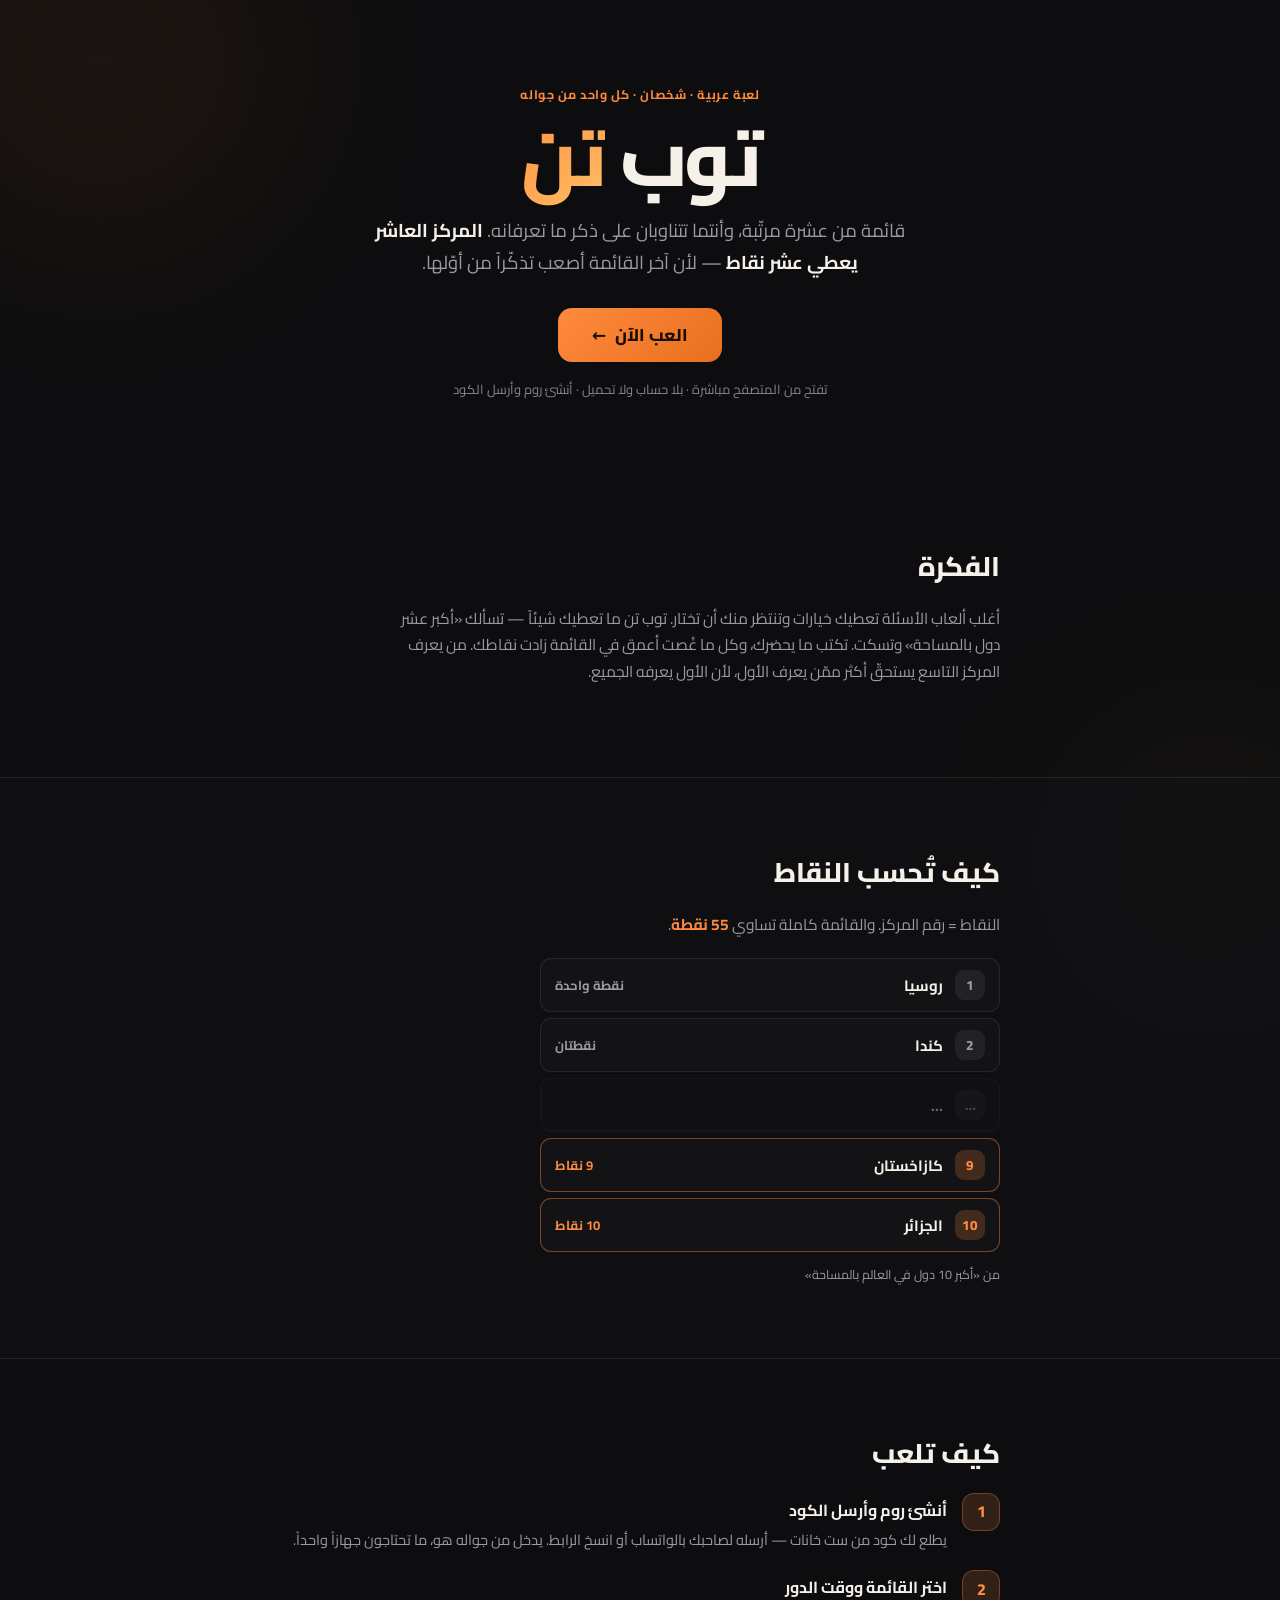
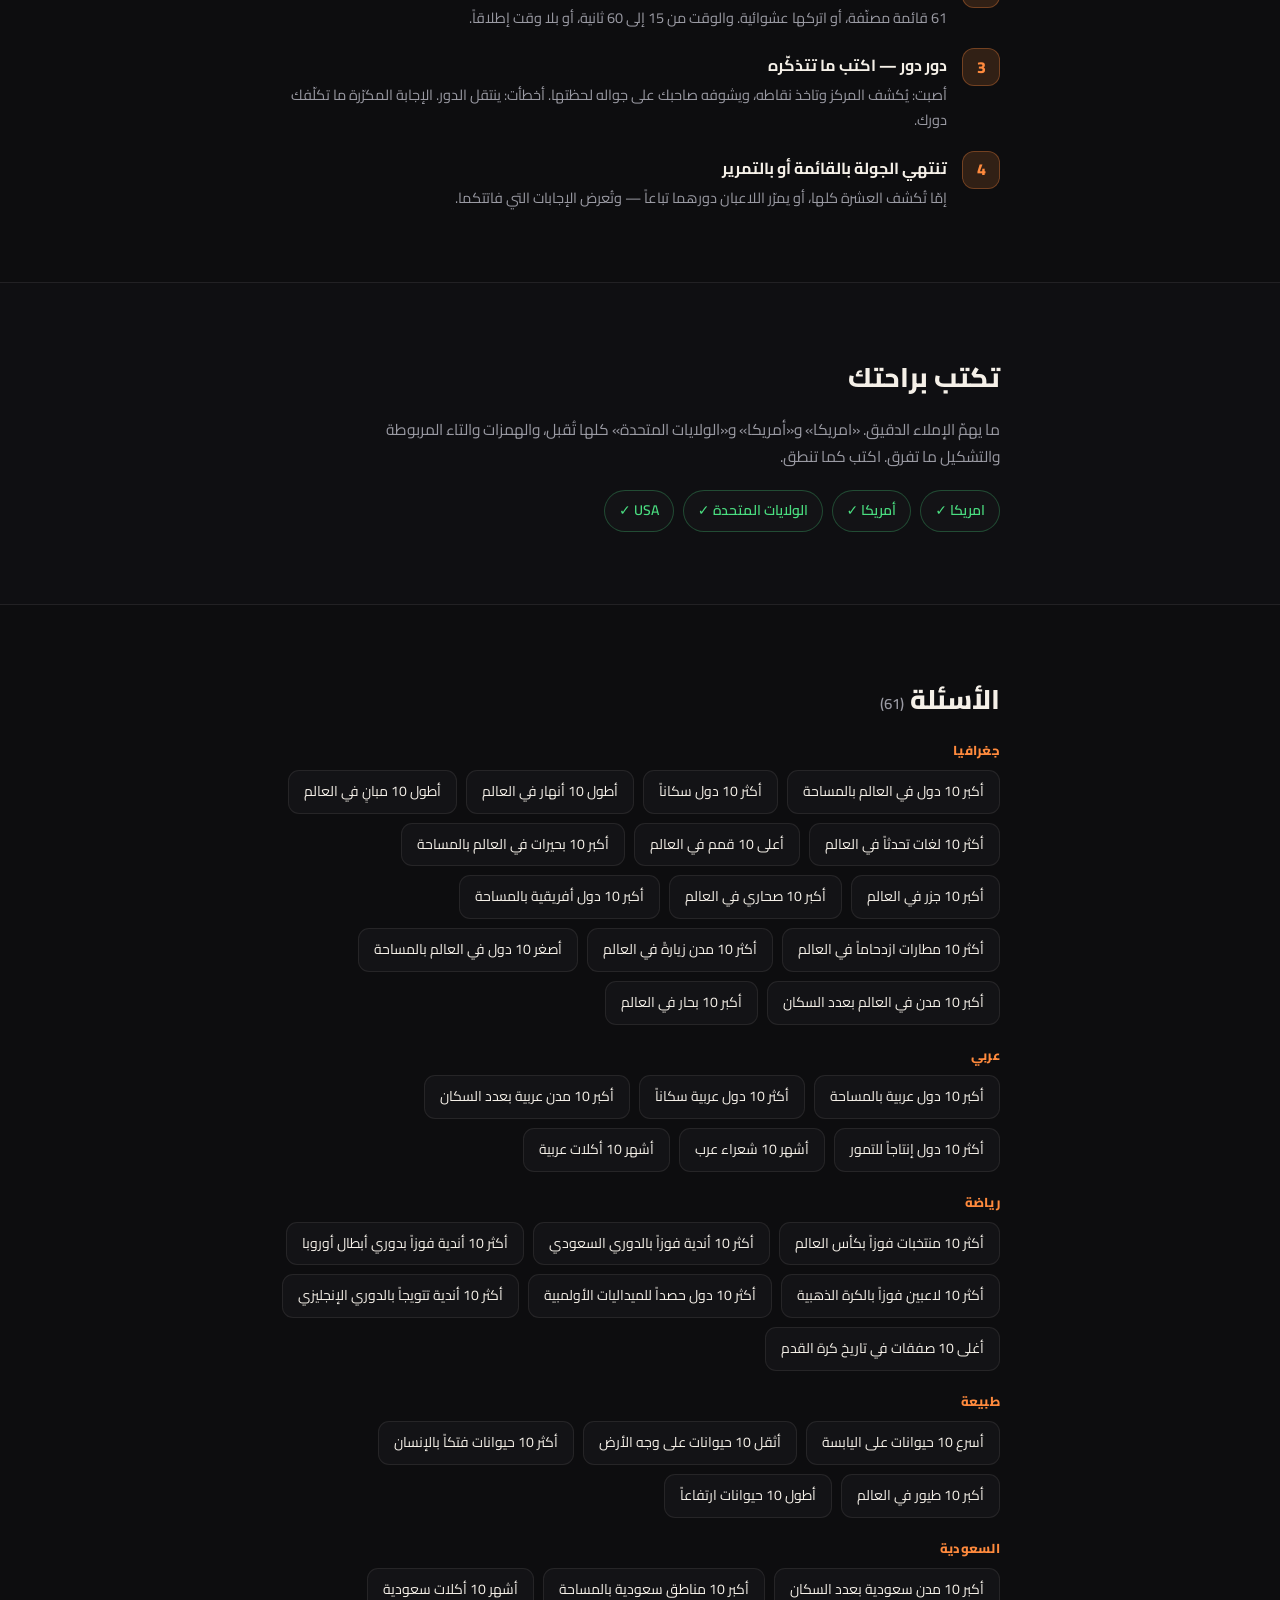
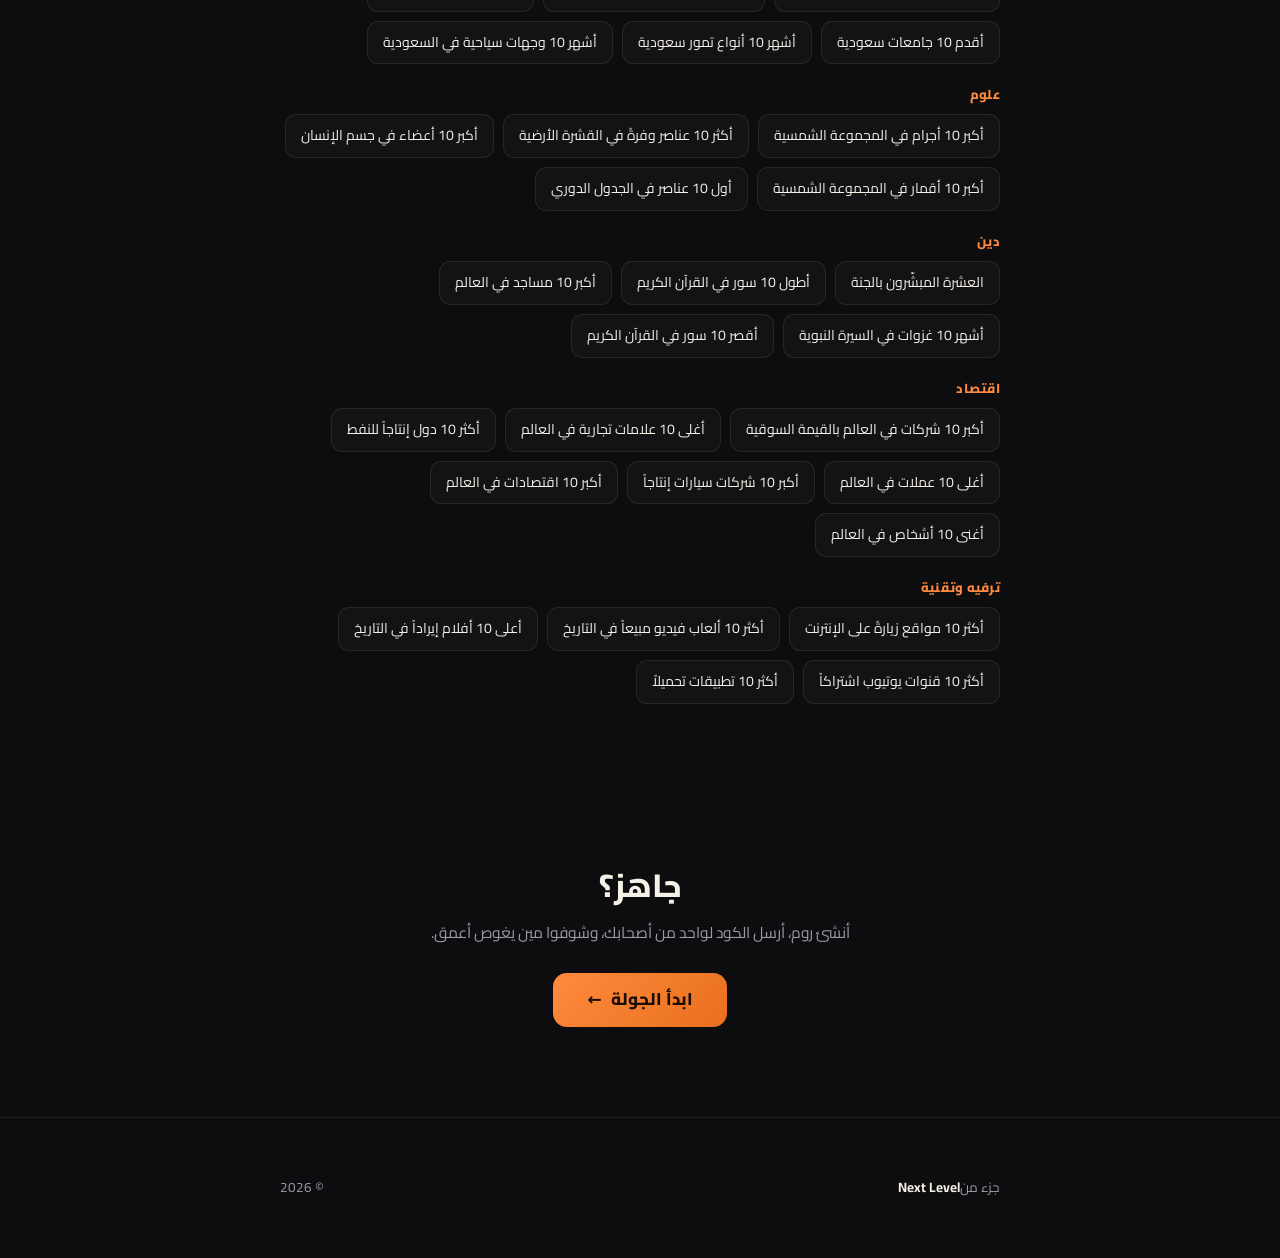
<file: index.html>
<!DOCTYPE html>
<html lang="ar" dir="rtl">
<head>
<meta charset="UTF-8">
<meta name="viewport" content="width=device-width, initial-scale=1, viewport-fit=cover">
<title>توب تن — لعبة قوائم العشرة</title>

<meta name="description" content="توب تن: لعبة عربية بين شخصين، كل واحد من جواله. اذكر ما تقدر من قائمة العشرة — والمركز العاشر يعطي عشر نقاط لأنه أصعب تذكّراً. بلا تحميل ولا حساب.">
<meta name="theme-color" content="#0D0D0F">

<meta property="og:type" content="website">
<meta property="og:title" content="توب تن — لعبة قوائم العشرة">
<meta property="og:description" content="أنشئ روم، أرسل الكود لصاحبك، والعبوا كل واحد من جواله. المركز 10 يعطي 10 نقاط.">
<meta property="og:url" content="https://rajaxdx.github.io/top-ten/">

<link rel="manifest" href="manifest.json">
<link rel="icon" href="assets/icon.svg" type="image/svg+xml">
<link rel="apple-touch-icon" href="assets/icon-180.png">
<meta name="apple-mobile-web-app-title" content="توب تن">

<link rel="preconnect" href="https://fonts.googleapis.com">
<link rel="preconnect" href="https://fonts.gstatic.com" crossorigin>
<link href="https://fonts.googleapis.com/css2?family=Cairo:wght@400;600;800&display=swap" rel="stylesheet">

<link rel="stylesheet" href="css/style.css?v=7">
<link rel="stylesheet" href="css/landing.css?v=7">
</head>
<body class="landing">

<div class="glow glow-a" aria-hidden="true"></div>
<div class="glow glow-b" aria-hidden="true"></div>

<!-- ============================ الواجهة ============================ -->
<header class="lhero">
  <div class="wrap">
    <p class="kicker">لعبة عربية · شخصان · كل واحد من جواله</p>
    <h1 class="llogo">توب <span>تن</span></h1>
    <p class="llede">
      قائمة من عشرة مرتّبة، وأنتما تتناوبان على ذكر ما تعرفانه.
      <strong>المركز العاشر يعطي عشر نقاط</strong> — لأن آخر القائمة أصعب
      تذكّراً من أوّلها.
    </p>
    <a class="cta" href="play.html">العب الآن <span aria-hidden="true">←</span></a>
    <p class="lnote">تفتح من المتصفح مباشرة · بلا حساب ولا تحميل · أنشئ روم وأرسل الكود</p>
  </div>
</header>

<main>

  <!-- ============================ الفكرة ============================ -->
  <section class="lsec">
    <div class="wrap">
      <h2>الفكرة</h2>
      <p class="lbody">
        أغلب ألعاب الأسئلة تعطيك خيارات وتنتظر منك أن تختار. توب تن ما تعطيك
        شيئاً — تسألك «أكبر عشر دول بالمساحة» وتسكت. تكتب ما يحضرك، وكل ما
        غُصت أعمق في القائمة زادت نقاطك. من يعرف المركز التاسع يستحقّ أكثر
        ممّن يعرف الأول، لأن الأول يعرفه الجميع.
      </p>
    </div>
  </section>

  <!-- ============================ النقاط ============================ -->
  <section class="lsec lsec-alt">
    <div class="wrap">
      <h2>كيف تُحسب النقاط</h2>
      <p class="lbody">النقاط = رقم المركز. والقائمة كاملة تساوي <strong>55 نقطة</strong>.</p>

      <div class="scoredemo">
        <ol class="demo-list">
          <li><span class="d-rank">1</span><span class="d-name">روسيا</span><span class="d-pts">نقطة واحدة</span></li>
          <li><span class="d-rank">2</span><span class="d-name">كندا</span><span class="d-pts">نقطتان</span></li>
          <li class="d-fade"><span class="d-rank">…</span><span class="d-name">…</span><span class="d-pts"></span></li>
          <li class="d-hi"><span class="d-rank">9</span><span class="d-name">كازاخستان</span><span class="d-pts">9 نقاط</span></li>
          <li class="d-hi"><span class="d-rank">10</span><span class="d-name">الجزائر</span><span class="d-pts">10 نقاط</span></li>
        </ol>
        <p class="demo-cap">من «أكبر 10 دول في العالم بالمساحة»</p>
      </div>
    </div>
  </section>

  <!-- ============================ كيف تلعب ============================ -->
  <section class="lsec">
    <div class="wrap">
      <h2>كيف تلعب</h2>
      <ol class="steps">
        <li>
          <span class="snum">1</span>
          <div>
            <h3>أنشئ روم وأرسل الكود</h3>
            <p>يطلع لك كود من ست خانات — أرسله لصاحبك بالواتساب أو انسخ الرابط.
               يدخل من جواله هو، ما تحتاجون جهازاً واحداً.</p>
          </div>
        </li>
        <li>
          <span class="snum">2</span>
          <div>
            <h3>اختر القائمة ووقت الدور</h3>
            <p>61 قائمة مصنّفة، أو اتركها عشوائية. والوقت من 15 إلى 60 ثانية،
               أو بلا وقت إطلاقاً.</p>
          </div>
        </li>
        <li>
          <span class="snum">3</span>
          <div>
            <h3>دور دور — اكتب ما تتذكّره</h3>
            <p>أصبت: يُكشف المركز وتاخذ نقاطه، ويشوفه صاحبك على جواله لحظتها.
               أخطأت: ينتقل الدور. الإجابة المكرّرة ما تكلّفك دورك.</p>
          </div>
        </li>
        <li>
          <span class="snum">4</span>
          <div>
            <h3>تنتهي الجولة بالقائمة أو بالتمرير</h3>
            <p>إمّا تُكشف العشرة كلها، أو يمرّر اللاعبان دورهما تباعاً — وتُعرض
               الإجابات التي فاتتكما.</p>
          </div>
        </li>
      </ol>
    </div>
  </section>

  <!-- ============================ الكتابة ============================ -->
  <section class="lsec lsec-alt">
    <div class="wrap">
      <h2>تكتب براحتك</h2>
      <p class="lbody">
        ما يهمّ الإملاء الدقيق. «امريكا» و«أمريكا» و«الولايات المتحدة» كلها
        تُقبل، والهمزات والتاء المربوطة والتشكيل ما تفرق. اكتب كما تنطق.
      </p>
      <div class="chips">
        <span class="chip ok">امريكا ✓</span>
        <span class="chip ok">أمريكا ✓</span>
        <span class="chip ok">الولايات المتحدة ✓</span>
        <span class="chip ok">USA ✓</span>
      </div>
    </div>
  </section>

  <!-- ============================ الأسئلة ============================ -->
  <section class="lsec">
    <div class="wrap">
      <h2>الأسئلة <span id="qTotal" class="count"></span></h2>
      <ul id="qList" class="qchips"></ul>
    </div>
  </section>

  <!-- ============================ الختام ============================ -->
  <section class="lend">
    <div class="wrap">
      <h2>جاهز؟</h2>
      <p>أنشئ روم، أرسل الكود لواحد من أصحابك، وشوفوا مين يغوص أعمق.</p>
      <a class="cta" href="play.html">ابدأ الجولة <span aria-hidden="true">←</span></a>
    </div>
  </section>

</main>

<footer class="lfoot">
  <div class="wrap">
    <a href="https://rajaxdx.github.io/next-level/">جزء من <strong>Next Level</strong></a>
    <span>© <span id="year">2026</span></span>
  </div>
</footer>

<script>
// قائمة الأسئلة تُقرأ من بنك اللعبة نفسه — فلا تفترق الصفحة عن اللعبة
fetch('data/questions.json?v=7')
  .then(r => r.json())
  .then(d => {
    const qs = d.questions || [];
    const clean = s => String(s).replace(/[<>&]/g, '');
    document.getElementById('qTotal').textContent = `(${qs.length})`;

    // مجموعة بالموضوع: 42 عنواناً في كتلة واحدة تُقرأ ككتلة نصّ لا كقائمة
    const topics = [...new Set(qs.map(q => q.topic || 'أخرى'))];
    document.getElementById('qList').innerHTML = topics.map(t =>
      `<li class="qtopic">${clean(t)}</li>` +
      qs.filter(q => (q.topic || 'أخرى') === t)
        .map(q => `<li>${clean(q.title)}</li>`).join('')
    ).join('');
  })
  .catch(() => {
    // تعذّر التحميل: نخفي القسم بدل عرض قائمة فارغة بلا تفسير
    document.getElementById('qList').closest('.lsec').hidden = true;
  });

document.getElementById('year').textContent = new Date().getFullYear();
</script>
</body>
</html>
</file>
<file: css/style.css>
/* ============================= توب تن ============================= */
/* نفس هوية Next Level: فحمي + كهرماني، RTL */

:root {
  --bg: #0D0D0F;
  --bg-2: #131316;
  --surface: #1C1C21;
  --brand: #FF8A3D;
  --brand-2: #E86F1F;
  --text: #F5F0E8;
  --muted: #9A9AA3;
  --on-brand: #1A0D03;
  --p1: #38BDF8;
  --p2: #C084FC;
  --line: rgba(255, 138, 61, .18);
  --line-soft: rgba(245, 240, 232, .08);
  --success: #4ADE80;
  --error: #F87171;
  --warn: #FBBF24;
  --radius: 16px;
}

* { box-sizing: border-box; }
html { scroll-behavior: smooth; }

/*
  ⚠️ ضرورية لا احتياطية: قاعدة المتصفح `[hidden] { display: none }` تأتي من
  ورقة الوكيل، فأي قاعدة لنا تضبط `display` تتغلّب عليها — و`.resume`
  و`.link-btn` تفعلان. النتيجة: عنصر مكتوب عليه `hidden` يظهر للاعب.
*/
[hidden] { display: none !important; }
@media (prefers-reduced-motion: reduce) {
  *, *::before, *::after { animation-duration: .001ms !important; transition-duration: .001ms !important; }
}

body {
  margin: 0; min-height: 100vh;
  font-family: 'Cairo', system-ui, -apple-system, 'Segoe UI', sans-serif;
  background: var(--bg); color: var(--text);
  line-height: 1.7; overflow-x: hidden;
  -webkit-font-smoothing: antialiased;
}

.wrap { width: min(720px, 100% - 32px); margin-inline: auto; padding-block: 26px; }
.wrap.narrow { width: min(480px, 100% - 32px); }

.glow { position: fixed; border-radius: 50%; filter: blur(90px); opacity: .5; pointer-events: none; z-index: 0; }
.glow-a { width: 420px; height: 420px; background: rgba(255,138,61,.13); top: -150px; inset-inline-end: -110px; }
.glow-b { width: 340px; height: 340px; background: rgba(255,205,100,.08); bottom: -130px; inset-inline-start: -100px; }

.screen { display: none; position: relative; z-index: 1; }
.screen.active { display: block; }

/* ------------------------------ الإعداد ------------------------------ */

/*
  ⚠️ **هنا لا في landing.css**: `play.html` لا تحمّل ملف الصفحة التعريفية،
  فقاعدة موضوعة هناك لا تصل — وقد وُضعت هناك أولاً فظهر الرابط بارتفاع
  30px بلا تنسيق. ما تشترك فيه الصفحتان مكانه الملف المشترك.
  والارتفاع ≥ 44px لأن رابطاً نصّياً صغيراً يُخطئه الإبهام.
*/
.back-home {
  display: inline-flex; align-items: center; min-height: 44px;
  margin-top: 8px; color: var(--muted); font-size: 13.5px; text-decoration: none;
}
.back-home:hover { color: var(--brand); }

.logo {
  margin: 22px 0 6px; text-align: center;
  font-size: clamp(38px, 11vw, 60px); font-weight: 800; letter-spacing: -.02em;
}
.logo span {
  background: linear-gradient(135deg, var(--brand), #FFC46B);
  -webkit-background-clip: text; background-clip: text; color: transparent;
}
.tag { margin: 0 0 24px; text-align: center; color: var(--muted); font-size: 15px; }

.rules {
  padding: 16px 18px; margin-bottom: 24px;
  background: var(--bg-2); border: 1px solid var(--line-soft); border-radius: var(--radius);
}
.rule { display: flex; align-items: center; gap: 12px; font-size: 14.5px; margin-bottom: 8px; }
.rule strong {
  display: grid; place-items: center; flex: none;
  width: 34px; height: 34px; border-radius: 10px;
  background: color-mix(in srgb, var(--brand) 16%, transparent);
  color: var(--brand); font-size: 15px;
}
.rule b { color: var(--brand); }
.rules-why { margin: 12px 0 0; font-size: 13px; color: var(--muted); }

.setup { display: grid; gap: 15px; }
.setup label, .row2 label { display: grid; gap: 6px; font-size: 13.5px; font-weight: 600; color: var(--muted); }
.setup label small { font-weight: 400; }
.row2 { display: grid; grid-template-columns: 1fr 1fr; gap: 12px; }

input, select {
  width: 100%; padding: 12px 14px;
  background: rgba(13,13,15,.75); color: var(--text);
  border: 1px solid var(--line-soft); border-radius: 11px;
  font-family: inherit; font-size: 15px;
}
input:focus, select:focus {
  outline: 2px solid color-mix(in srgb, var(--brand) 45%, transparent);
  outline-offset: 1px; border-color: transparent;
}

.primary {
  min-height: 48px; padding: 0 22px;
  background: linear-gradient(135deg, var(--brand), var(--brand-2));
  color: var(--on-brand); border: 0; border-radius: 12px;
  font-family: inherit; font-size: 15px; font-weight: 800; cursor: pointer;
}
.primary:hover { filter: brightness(1.07); }
.primary.big { min-height: 54px; font-size: 17px; margin-top: 6px; }

.ghost {
  min-height: 48px; padding: 0 18px;
  background: transparent; color: var(--text);
  border: 1px solid var(--line); border-radius: 12px;
  font-family: inherit; font-size: 15px; font-weight: 600; cursor: pointer;
}
.ghost:hover { background: color-mix(in srgb, var(--brand) 10%, transparent); }

/* ⚠️ رابط شكلاً، لكن ارتفاعه ≥ 44px: هدف اللمس يُقاس بالمساحة القابلة
   للضغط لا بحجم النصّ — 28px يُخطئه الإبهام على الجوال. */
.link-btn {
  display: block; margin: 14px auto 0; padding: 12px 16px; min-height: 44px;
  background: none; border: 0; color: var(--muted);
  font-family: inherit; font-size: 13.5px; cursor: pointer;
  text-decoration: underline; text-underline-offset: 4px;
}
.link-btn:hover { color: var(--text); }

/* ------------------------------ اللعب ------------------------------ */

.ghead { display: flex; align-items: flex-start; justify-content: space-between; gap: 14px; margin-bottom: 18px; }
.ghead h2 { margin: 0; font-size: clamp(19px, 4.4vw, 25px); font-weight: 800; line-height: 1.35; }
.qnote { margin: 4px 0 0; font-size: 13px; color: var(--muted); }
.ghead-side { display: flex; align-items: center; gap: 10px; flex: none; }

.progress {
  padding: 5px 11px; border-radius: 999px; font-size: 13px; font-weight: 700;
  background: color-mix(in srgb, var(--text) 8%, transparent); color: var(--muted);
}
.timer {
  display: grid; place-items: center;
  width: 44px; height: 44px; border-radius: 12px;
  background: color-mix(in srgb, var(--brand) 14%, transparent);
  border: 1px solid var(--line);
  font-size: 17px; font-weight: 800; color: var(--brand);
}
.timer.urgent { background: color-mix(in srgb, var(--error) 18%, transparent); border-color: var(--error); color: var(--error); animation: pulse .9s infinite; }
@keyframes pulse { 50% { opacity: .55; } }

.scoreboard { display: grid; grid-template-columns: 1fr 1fr; gap: 12px; margin-bottom: 20px; }
.pscore {
  position: relative; padding: 13px 15px;
  background: var(--bg-2); border: 1px solid var(--line-soft); border-radius: 13px;
  transition: border-color .2s, background .2s;
}
.pscore:nth-child(1) { border-inline-start: 3px solid var(--p1); }
.pscore:nth-child(2) { border-inline-start: 3px solid var(--p2); }
.pscore.is-turn { background: color-mix(in srgb, var(--brand) 9%, var(--bg-2)); border-color: var(--brand); }
.pname { display: block; font-size: 13.5px; color: var(--muted); }
.pval { display: block; font-size: 26px; font-weight: 800; line-height: 1.2; }
.turn-tag {
  position: absolute; inset-block-start: 11px; inset-inline-end: 13px;
  padding: 2px 9px; border-radius: 999px; font-size: 11px; font-weight: 700;
  background: var(--brand); color: var(--on-brand);
}

.slots { list-style: none; margin: 0 0 20px; padding: 0; display: grid; gap: 7px; }
.slot {
  display: flex; align-items: center; gap: 12px;
  padding: 11px 14px; min-height: 48px;
  background: var(--bg-2); border: 1px solid var(--line-soft); border-radius: 12px;
  transition: background .25s, border-color .25s, transform .25s;
}
.srank {
  display: grid; place-items: center; flex: none;
  width: 30px; height: 30px; border-radius: 9px;
  background: color-mix(in srgb, var(--text) 7%, transparent);
  color: var(--muted); font-size: 13.5px; font-weight: 800;
}
.sdots { flex: 1; color: var(--muted); letter-spacing: 3px; opacity: .45; font-size: 13px; }
.sname { flex: 1; font-weight: 700; font-size: 15.5px; }
.spts { flex: none; font-size: 13px; font-weight: 800; color: var(--muted); }

.slot.is-found { background: var(--surface); }
.slot.is-found .srank { background: color-mix(in srgb, var(--brand) 20%, transparent); color: var(--brand); }
.slot.is-found .spts { color: var(--success); }

/*
  ⚠️ اللون بـ«أنا / هو» لا برقم المقعد. المقعد 0 عند المضيف هو نفسه المقعد
  0 عند الضيف، فلو لوّنّا بالرقم لرأى كلٌّ منهما إجاباته بلون الآخر تماماً.
*/
.slot.by-me { border-inline-start: 3px solid var(--p1); }
.slot.by-them { border-inline-start: 3px solid var(--p2); }
.slot.flash { transform: scale(1.015); border-color: var(--success); }

.answer { display: grid; grid-template-columns: 1fr auto auto; gap: 9px; }
.answer input { font-size: 16px; }   /* ⚠️ 16px يمنع iOS من تكبير الصفحة عند التركيز */
.answer input:disabled, .primary:disabled, .ghost:disabled { opacity: .45; cursor: not-allowed; }
.primary:disabled:hover, .ghost:disabled:hover { filter: none; background: transparent; }

.turn-banner {
  margin: 0 0 16px; padding: 11px 15px; border-radius: 12px;
  background: var(--bg-2); border: 1px solid var(--line-soft);
  font-size: 14.5px; font-weight: 700; color: var(--muted); text-align: center;
}
.turn-banner.mine {
  background: color-mix(in srgb, var(--brand) 12%, var(--bg-2));
  border-color: var(--brand); color: var(--text);
}

/* ------------------------------ النهاية ------------------------------ */

.end-title { margin: 30px 0 4px; text-align: center; font-size: clamp(26px, 7vw, 36px); font-weight: 800; }
.end-reason { margin: 0 0 24px; text-align: center; color: var(--muted); font-size: 14px; }

.end-scores { display: grid; gap: 10px; margin-bottom: 24px; }
.escore {
  display: flex; align-items: center; justify-content: space-between;
  padding: 14px 17px; background: var(--bg-2);
  border: 1px solid var(--line-soft); border-radius: 13px; font-size: 16px;
}
.escore strong { font-size: 25px; color: var(--brand); }

.end-missed h3 { margin: 0 0 10px; font-size: 15px; color: var(--muted); font-weight: 600; }
.mrow {
  display: flex; align-items: center; gap: 11px;
  padding: 9px 13px; margin-bottom: 6px; font-size: 14.5px;
  background: rgba(19,19,22,.6); border-radius: 10px;
}
.mrank {
  display: grid; place-items: center; flex: none;
  width: 26px; height: 26px; border-radius: 8px;
  background: color-mix(in srgb, var(--text) 7%, transparent);
  color: var(--muted); font-size: 12.5px; font-weight: 800;
}
.all-found { text-align: center; color: var(--success); font-weight: 600; }

.end-actions { display: grid; grid-template-columns: 1fr auto; gap: 10px; margin-top: 26px; }

/* ------------------------------ عام ------------------------------ */

.foot { position: relative; z-index: 1; padding: 24px 0; text-align: center; font-size: 13px; color: var(--muted); }

.toasts { position: fixed; inset-block-end: 18px; inset-inline: 18px; z-index: 100; display: grid; gap: 8px; justify-items: center; }
.toast {
  padding: 11px 18px; max-width: 340px;
  background: var(--surface); color: var(--text);
  border: 1px solid var(--line); border-inline-start: 3px solid var(--brand);
  border-radius: 11px; font-size: 14.5px; font-weight: 600;
  animation: rise .25s ease;
}
.toast-success { border-inline-start-color: var(--success); }
.toast-error { border-inline-start-color: var(--error); }
.toast-warn { border-inline-start-color: var(--warn); }
.toast.out { opacity: 0; transition: opacity .3s; }
@keyframes rise { from { opacity: 0; transform: translateY(10px); } to { opacity: 1; transform: none; } }

/* ------------------------- الرئيسية والروم ------------------------- */

.field { display: grid; gap: 6px; margin-bottom: 15px; font-size: 13.5px; font-weight: 600; color: var(--muted); }
.field small { font-weight: 400; }

.home-actions { display: grid; gap: 10px; margin-bottom: 26px; }
.home-rules {
  padding: 15px 17px; margin-bottom: 4px;
  background: var(--bg-2); border: 1px solid var(--line-soft); border-radius: var(--radius);
}
.home-foot { display: flex; align-items: center; justify-content: center; gap: 6px; flex-wrap: wrap; }
.home-foot .link-btn { margin-inline: 0; }

.back-btn {
  min-height: 44px; padding: 10px 4px; margin-bottom: 4px;
  background: none; border: 0; color: var(--muted);
  font-family: inherit; font-size: 13.5px; cursor: pointer;
}
.back-btn:hover { color: var(--brand); }

.screen-title { margin: 6px 0 4px; font-size: clamp(22px, 6vw, 28px); font-weight: 800; }
.screen-sub { margin: 0 0 22px; color: var(--muted); font-size: 14px; }

.hint { margin: 10px 0 0; text-align: center; font-size: 13px; color: var(--muted); }

.link-btn.danger { color: color-mix(in srgb, var(--error) 80%, var(--muted)); }
.link-btn.danger:hover { color: var(--error); }
.primary.sm, .ghost.sm { min-height: 40px; padding: 0 14px; font-size: 13.5px; }

/* ⚠️ الكود يُنسخ بالعين ويُنطق بالصوت — تباعد الحروف يمنع قراءة B كـ8 */
.code-input {
  text-align: center; letter-spacing: .32em; text-transform: uppercase;
  font-size: 26px; font-weight: 800; padding-block: 16px;
}

.resume {
  display: flex; align-items: center; justify-content: space-between; gap: 12px; flex-wrap: wrap;
  padding: 13px 16px; margin-bottom: 20px;
  background: color-mix(in srgb, var(--brand) 9%, var(--bg-2));
  border: 1px solid var(--line); border-radius: 13px; font-size: 14px;
}
.resume-code { display: block; color: var(--brand); font-weight: 800; letter-spacing: .16em; }
.resume-actions { display: flex; gap: 8px; }

.code-box {
  padding: 18px; margin-bottom: 20px; text-align: center;
  background: var(--bg-2); border: 1px solid var(--line); border-radius: var(--radius);
}
.code-label { display: block; font-size: 12.5px; color: var(--muted); }
.code-value {
  display: block; margin: 4px 0 14px;
  font-size: clamp(30px, 9vw, 42px); font-weight: 800; letter-spacing: .18em;
  background: linear-gradient(135deg, var(--brand), #FFC46B);
  -webkit-background-clip: text; background-clip: text; color: transparent;
}
.code-actions { display: flex; gap: 9px; justify-content: center; flex-wrap: wrap; }

.lobby-players { display: grid; gap: 9px; margin-bottom: 22px; }
.lp {
  display: flex; align-items: center; gap: 12px; min-height: 56px; padding: 10px 14px;
  background: var(--bg-2); border: 1px solid var(--line-soft); border-radius: 13px;
}
.lp.is-you { border-color: var(--line); }
.lp-avatar {
  display: grid; place-items: center; flex: none; width: 34px; height: 34px;
  border-radius: 50%; background: color-mix(in srgb, var(--brand) 18%, transparent);
  color: var(--brand); font-weight: 800;
}
.lp-name { flex: 1; font-size: 15px; font-weight: 600; }
.lp-name b { color: var(--muted); font-weight: 600; }
.lp-tag {
  padding: 3px 10px; border-radius: 999px; font-size: 11px; font-weight: 700;
  background: color-mix(in srgb, var(--text) 8%, transparent); color: var(--muted);
}
.lp-empty { border-style: dashed; }
.lp-empty .lp-avatar { background: color-mix(in srgb, var(--text) 6%, transparent); color: var(--muted); }
.lp-empty .lp-name { color: var(--muted); font-weight: 400; }

.guest-wait { padding: 26px 0; text-align: center; color: var(--muted); }
.guest-wait p { margin: 12px 0 0; font-size: 14.5px; }
.dots { display: inline-flex; gap: 6px; }
.dots i { width: 8px; height: 8px; border-radius: 50%; background: var(--brand); animation: blink 1.2s infinite; }
.dots i:nth-child(2) { animation-delay: .2s; }
.dots i:nth-child(3) { animation-delay: .4s; }
@keyframes blink { 0%, 60%, 100% { opacity: .25; } 30% { opacity: 1; } }

/* ⚠️ ثابتة أعلى الشاشة لا داخل التدفّق: انقطاع الخصم يجب أن يُرى فوراً
   ولو كان اللاعب مُمرِّراً في أسفل القائمة. */
.net-badge {
  position: fixed; inset-block-start: 10px; inset-inline: 12px; z-index: 90;
  margin-inline: auto; width: fit-content; max-width: calc(100% - 24px);
  padding: 8px 15px; border-radius: 999px;
  background: color-mix(in srgb, var(--warn) 16%, var(--surface));
  border: 1px solid var(--warn); color: var(--warn);
  font-size: 13px; font-weight: 700;
}

/* ------------------------------ الجوال ------------------------------ */

@media (max-width: 560px) {
  .wrap { padding-block: 18px; }
  .row2 { grid-template-columns: 1fr; }
  .ghead { flex-direction: column; gap: 10px; }
  .ghead-side { align-self: flex-start; }
  .answer { grid-template-columns: 1fr; }
  .answer .primary, .answer .ghost { width: 100%; }
  .end-actions { grid-template-columns: 1fr; }
  .toasts { inset-inline: 12px; }
  .resume { flex-direction: column; align-items: stretch; }
  .resume-actions { display: grid; grid-template-columns: 1fr 1fr; }
}
</file>
<file: css/landing.css>
/* ===================== الصفحة التعريفية — توب تن ===================== */
/*
  تُحمّل **بعد** style.css وتشاركه المتغيّرات نفسها (`:root` فيه).
  ⚠️ لا تكرّر المتغيّرات هنا: نسختان تتفرّقان عند أول تعديل لون.
*/

body.landing { display: block; }

/* ------------------------------ الواجهة ------------------------------ */

.lhero { position: relative; z-index: 1; padding: 58px 0 46px; text-align: center; }

.kicker {
  margin: 0 0 14px; font-size: 12.5px; font-weight: 700;
  letter-spacing: .05em; color: var(--brand);
}

.llogo {
  margin: 0 0 18px;
  font-size: clamp(44px, 13vw, 78px); font-weight: 800; letter-spacing: -.03em; line-height: 1;
}
.llogo span {
  background: linear-gradient(135deg, var(--brand), #FFC46B);
  -webkit-background-clip: text; background-clip: text; color: transparent;
}

.llede {
  max-width: 540px; margin: 0 auto 30px;
  font-size: clamp(15.5px, 2.6vw, 18.5px); color: var(--muted);
}
.llede strong { color: var(--text); font-weight: 700; }

.cta {
  display: inline-flex; align-items: center; justify-content: center; gap: 9px;
  min-height: 54px; padding: 0 34px;
  background: linear-gradient(135deg, var(--brand), var(--brand-2));
  color: var(--on-brand); font-size: 17px; font-weight: 800;
  text-decoration: none; border-radius: 14px;
  transition: transform .18s, filter .18s;
}
.cta:hover { filter: brightness(1.08); transform: translateY(-2px); }
.cta span { transition: transform .18s; }
.cta:hover span { transform: translateX(-4px); }   /* RTL */

.lnote { margin: 16px 0 0; font-size: 13px; color: var(--muted); opacity: .85; }

/* ------------------------------ الأقسام ------------------------------ */

.lsec { position: relative; z-index: 1; padding: 46px 0; }
.lsec-alt { background: rgba(19, 19, 22, .55); border-block: 1px solid var(--line-soft); }

.lsec h2 { margin: 0 0 16px; font-size: clamp(21px, 4.6vw, 27px); font-weight: 800; }
.lsec h2 .count { font-size: 15px; font-weight: 600; color: var(--muted); }

.lbody { margin: 0 0 20px; max-width: 620px; font-size: 15.5px; color: var(--muted); }
.lbody strong { color: var(--brand); font-weight: 700; }

/* ------------------------------ عرض النقاط ------------------------------ */

.scoredemo { max-width: 460px; }
.demo-list { list-style: none; margin: 0; padding: 0; display: grid; gap: 6px; }
.demo-list li {
  display: flex; align-items: center; gap: 12px;
  padding: 11px 14px; min-height: 48px;
  background: var(--bg-2); border: 1px solid var(--line-soft); border-radius: 11px;
}
.d-rank {
  display: grid; place-items: center; flex: none;
  width: 30px; height: 30px; border-radius: 9px;
  background: color-mix(in srgb, var(--text) 7%, transparent);
  color: var(--muted); font-size: 13.5px; font-weight: 800;
}
.d-name { flex: 1; font-weight: 700; font-size: 15px; }
.d-pts { flex: none; font-size: 13px; font-weight: 700; color: var(--muted); }

/* ⚠️ التدرّج هو الرسالة: المركز المتأخّر يبرز والمبكّر يخفت، فيُفهم
   النظام بالنظر قبل قراءة السطر. */
.demo-list .d-hi { border-color: color-mix(in srgb, var(--brand) 42%, transparent); }
.demo-list .d-hi .d-rank { background: color-mix(in srgb, var(--brand) 20%, transparent); color: var(--brand); }
.demo-list .d-hi .d-pts { color: var(--brand); }
.demo-list .d-fade { opacity: .4; min-height: 38px; }

.demo-cap { margin: 12px 0 0; font-size: 12.5px; color: var(--muted); }

/* ------------------------------ الخطوات ------------------------------ */

.steps { list-style: none; margin: 0; padding: 0; display: grid; gap: 18px; }
.steps li { display: flex; align-items: flex-start; gap: 15px; }
.snum {
  display: grid; place-items: center; flex: none;
  width: 38px; height: 38px; border-radius: 12px;
  background: color-mix(in srgb, var(--brand) 15%, transparent);
  border: 1px solid color-mix(in srgb, var(--brand) 32%, transparent);
  color: var(--brand); font-size: 16px; font-weight: 800;
}
.steps h3 { margin: 4px 0 4px; font-size: 16px; font-weight: 700; }
.steps p { margin: 0; font-size: 14.5px; color: var(--muted); }

/* ------------------------------ الرقائق ------------------------------ */

.chips { display: flex; flex-wrap: wrap; gap: 9px; }
.chip {
  padding: 8px 14px; border-radius: 999px; font-size: 14px; font-weight: 600;
  background: var(--bg-2); border: 1px solid var(--line-soft); color: var(--muted);
}
.chip.ok { color: var(--success); border-color: color-mix(in srgb, var(--success) 28%, transparent); }

.qchips { list-style: none; margin: 0; padding: 0; display: flex; flex-wrap: wrap; gap: 9px; }
.qchips li {
  padding: 9px 15px; border-radius: 11px; font-size: 14px;
  background: var(--bg-2); border: 1px solid var(--line-soft); color: var(--text);
}

/* عنوان الموضوع يكسر السطر بنفسه (flex-basis: 100%) فتبقى قوائمه تحته */
.qchips li.qtopic {
  flex-basis: 100%; margin-top: 10px; padding: 0;
  background: none; border: 0; color: var(--brand);
  font-size: 13px; font-weight: 800; letter-spacing: .02em;
}
.qchips li.qtopic:first-child { margin-top: 0; }

/* ------------------------------ الختام ------------------------------ */

.lend { position: relative; z-index: 1; padding: 56px 0 64px; text-align: center; }
.lend h2 { margin: 0 0 8px; font-size: clamp(24px, 5.5vw, 32px); font-weight: 800; }
.lend p { margin: 0 0 26px; color: var(--muted); font-size: 15.5px; }

.lfoot {
  position: relative; z-index: 1;
  padding: 22px 0; border-top: 1px solid var(--line-soft);
  font-size: 13.5px; color: var(--muted);
}
.lfoot .wrap { display: flex; align-items: center; justify-content: space-between; gap: 12px; }
/* ⚠️ ≥ 44px: رابط الفوتر كان 23px — نصّ صغير في زاوية الشاشة هو أصعب ما
   يُصاب بالإبهام، والحشو وحده يكفي بلا تغيير مظهره. */
.lfoot a {
  display: inline-flex; align-items: center; min-height: 44px;
  color: var(--muted); text-decoration: none;
}
.lfoot a:hover { color: var(--brand); }
.lfoot strong { color: var(--text); }

/* ------------------------------ الجوال ------------------------------ */

@media (max-width: 560px) {
  .lhero { padding: 40px 0 34px; }
  .lsec { padding: 36px 0; }
  .cta { width: 100%; }
  .lfoot .wrap { flex-direction: column; gap: 6px; text-align: center; }
}
</file>
